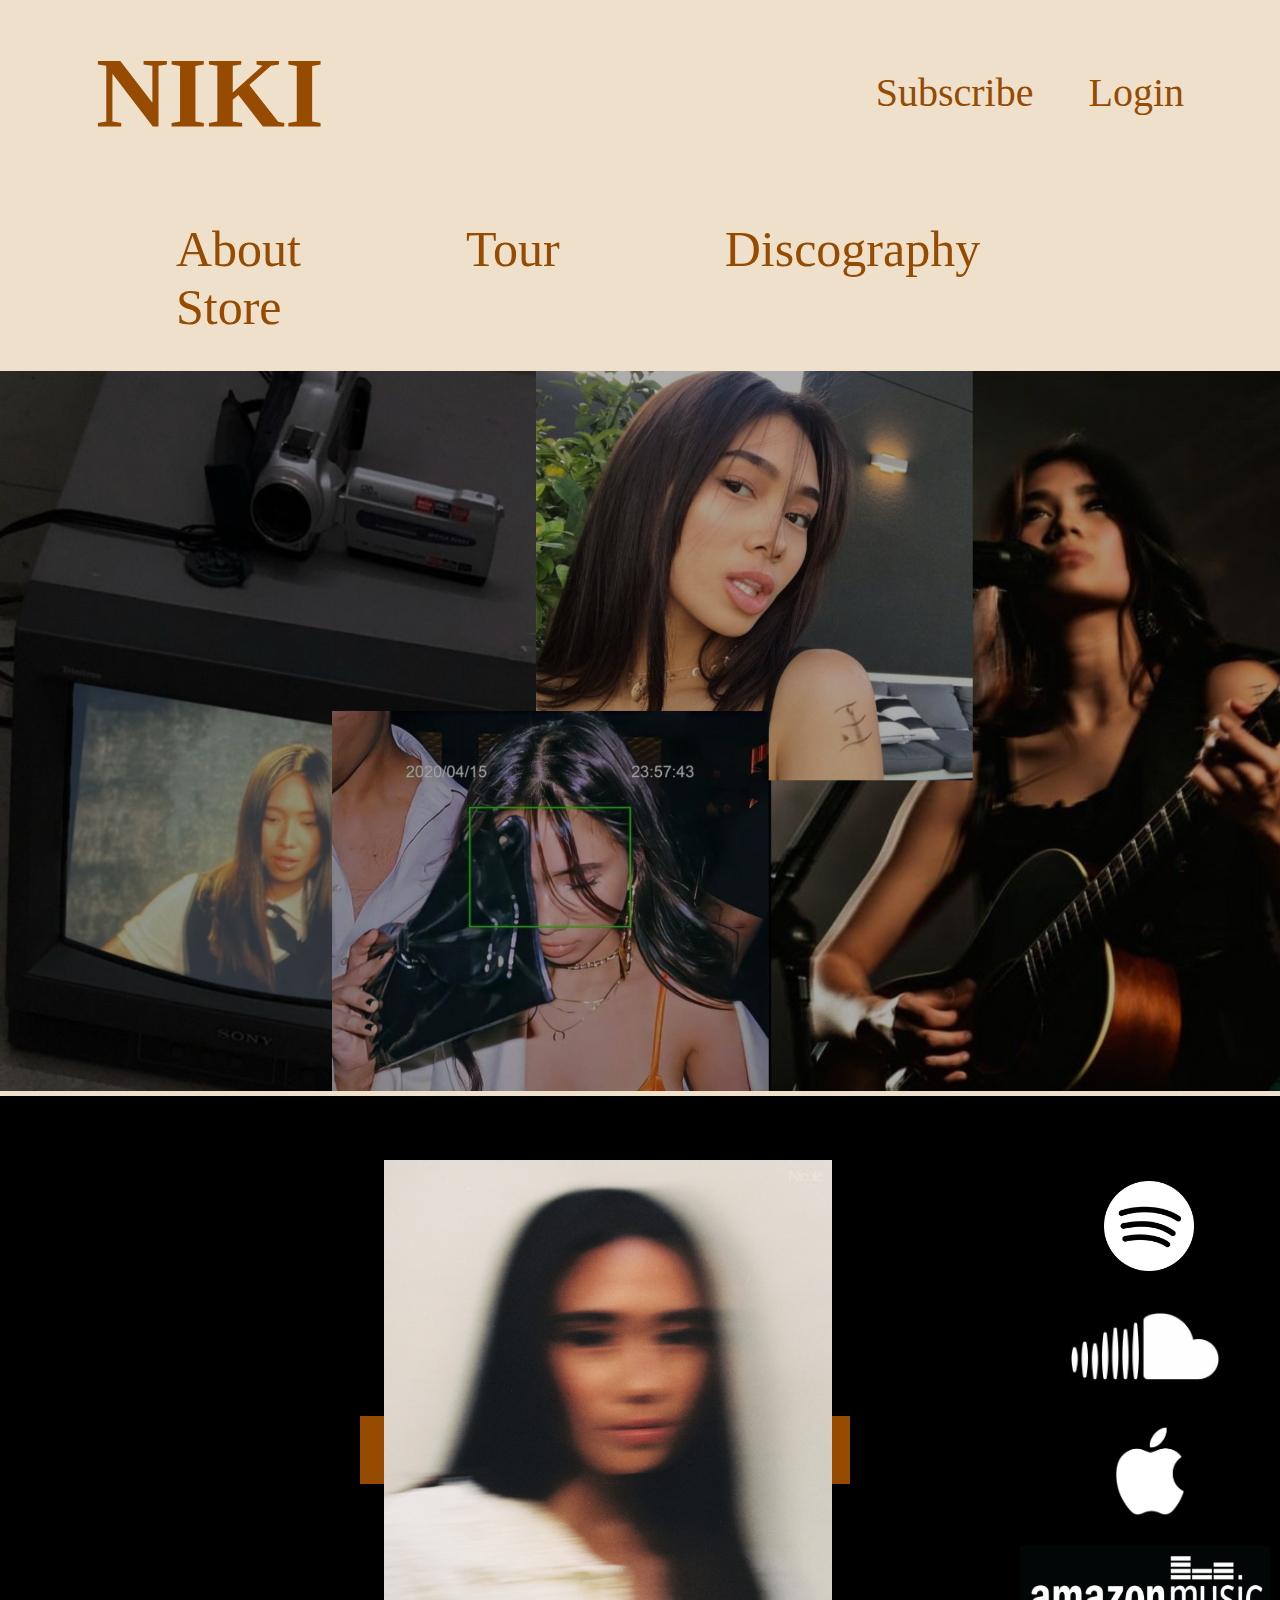
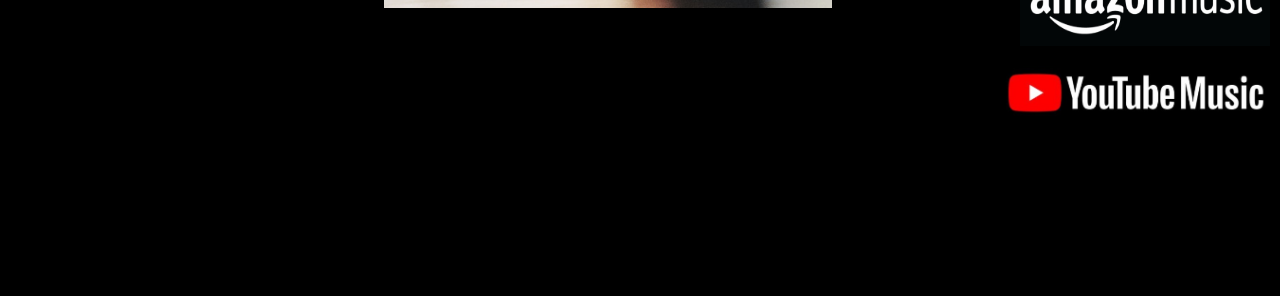
<file: index.html>
<!DOCTYPE html>
<html lang="en">
<head>
  <meta charset="UTF-8">
  <meta name="viewport" content="width=device-width, initial-scale=1.0">
  <link rel="stylesheet" href="style.css">
  <link rel="stylesheet" href= "https://fonts.adobe.com/fonts/edita">
  <title> NIKI </title>
</head>

<body>
  <div class="navtop">
    <div class="logo"><a href="index.html">NIKI</a></div>
    <ul>
      <li><a href="Subscribe.html">Subscribe</a></li>
      <li><a href="Login.html">Login</a></li>
    </ul>
  </div>
  
  <div class="navbar">
  <ul>
    <li><a href="About.html">About</a></li>
    <li><a href="Tour.html">Tour</a></li>
    <li><a href="Discography.html">Discography</a></li>
    <li><a href="Store.html">Store</a></li>
  </ul>
 </div>
 
 <img class="background-index" src ="wireframe imgs/niki desktop.png" alt="Niki wallpaper"></img>
 <div class="box">
  <div class="carousel">
    <button class="carousel-button prev" onclick="plusDivs(-1)">&#8656;</button>
    <button class="carousel-button next" onclick="plusDivs(+1)">&#8658;</button>
    <img class="slideshow" src="wireframe imgs/nicole album cover.jpg" alt="Nicole album">
    <img class="slideshow" src="wireframe imgs/Oceans&Engines __ @jjessieejay.jpg" alt="Oceans n engines">
    <img class="slideshow" src="wireframe imgs/High School in Jakarta.jpg" alt="high school in jakarta">
  </div>

  <script src="slideshow.js"></script>

  <a href="https://open.spotify.com/album/5WR7ksPLp3kqFbDLTYpGfx" target="_blank" rel="noopener">
    <img class="spotify" align="right" src="wireframe imgs/Spotify-icon.png" alt="spotify icon">
  </a>

  <a href="https://soundcloud.com/nikizefanya/sets/nicole-355481835" target="_blank" rel="noopener">
    <img class="soundcloud" align="right" src="wireframe imgs/soundcloud icon.jpg" alt="soundcloud icon"></img>
  </a>

  <a href="https://music.apple.com/us/album/nicole/1631154684" target="_blank" rel="noopener">
    <img class="apple" align="right" src="wireframe imgs/apple white.jpg" alt="apple icon"></img>
  </a>

  <a href="https://www.amazon.com/dp/B0B4GR579N?tag=linkfiregen&ie=UTF8&linkCode=as2&ascsubtag=2ed052327a3a0605bf6ff0aee1f22378&ref=dmm_acq_soc_sg_u_lfire_lp_x_2ed052327a3a0605bf6ff0aee1f22378" target="_blank" rel="noopener">
    <img class="amazon" align="right" src="wireframe imgs/amazon music.jpg" alt="amazon icon"></img>
  </a>

  <a href="https://music.youtube.com/playlist?list=OLAK5uy_lyoHW9sRnzBr42G0eR4PruKyt0ux9fks4" target="_blank" rel="noopener">
    <img class="youtube" align="right" src="wireframe imgs/youtube music logo.jpg" alt="spotify icon"></img>
  </a>
</div>
</body>
</file>
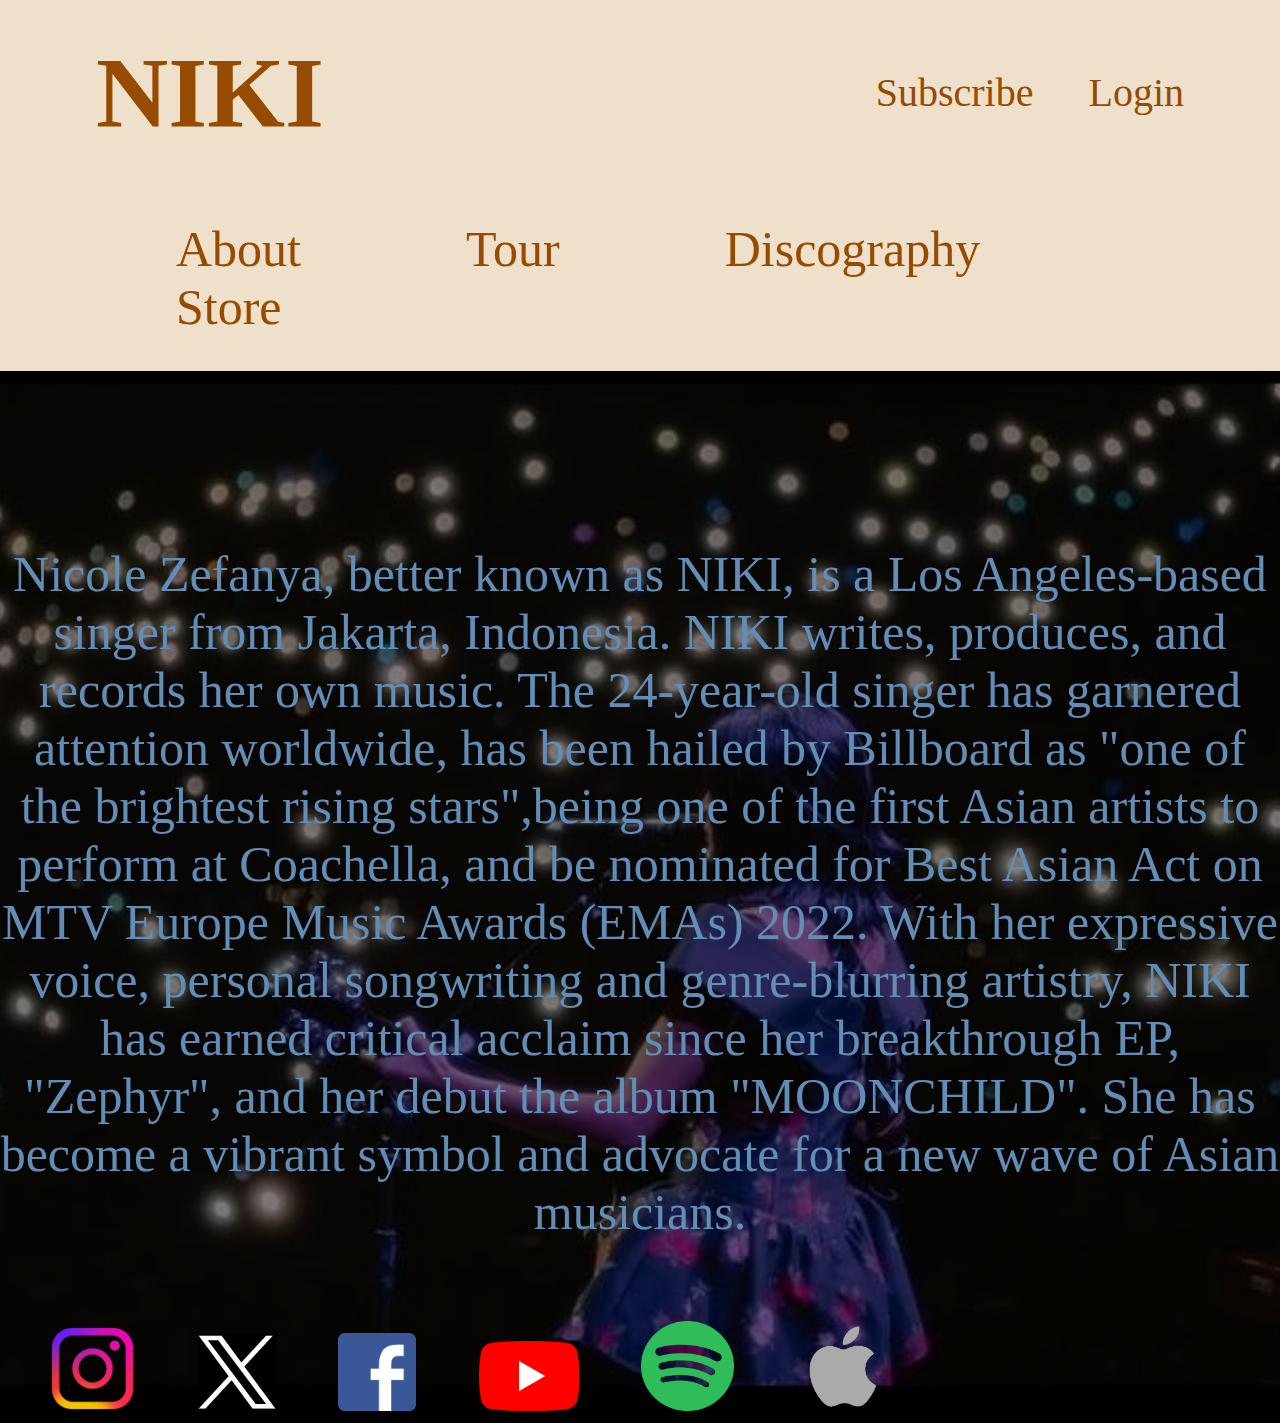
<file: About.html>
<!DOCTYPE html>
<html lang="en">
<head>
  <meta charset="UTF-8">
  <meta name="viewport" content="width=device-width, initial-scale=1.0">
  <link rel="stylesheet" href="style.css">
  <link rel="stylesheet" href= "https://fonts.adobe.com/fonts/edita">
  <title> NIKI </title>
</head>

<body>
  <div class="navtop">
    <div class="logo"><a href="index.html">NIKI</a></div>
    <ul>
      <li><a href="Subscribe.html">Subscribe</a></li>
      <li><a href="Login.html">Login</a></li>
    </ul>
  </div>
  
  <div class="navbar">
  <ul>
    <li><a href="About.html">About</a></li>
    <li><a href="Tour.html">Tour</a></li>
    <li><a href="Discography.html">Discography</a></li>
    <li><a href="Store.html">Store</a></li>
  </ul>
 </div>
 
 <div class="container-about">
    <div class="centertext"><br><br><br>
        Nicole Zefanya, better known as NIKI, is a Los Angeles-based singer from Jakarta, Indonesia.
        NIKI writes, produces, and records her own music. The 24-year-old singer has garnered attention worldwide, 
        has been hailed by Billboard as "one of the brightest rising stars",being one of the first Asian artists to perform at Coachella,
        and be nominated for Best Asian Act on MTV Europe Music Awards (EMAs) 2022. With her expressive voice, 
        personal songwriting and genre-blurring artistry, NIKI has earned critical acclaim since her breakthrough EP, "Zephyr", and her debut
        the album "MOONCHILD". She has become a vibrant symbol and advocate for a new wave of Asian musicians. </br>

      <div class="about-icons" align="left"> 
        <ul>
          <li><a href="https://www.instagram.com/nikizefanya/" target="_blank" rel="noopener"><img class="instagram-about" align="bottom" src="wireframe imgs/instagram logo.png" alt="instagram icon"></a></li>
          <li><a href="https://twitter.com/nikizefanya" target="_blank" rel="noopener"><img class="x-about" align="bottom" src="wireframe imgs/x twitter logo.png" alt="x logo"></a></li>
          <li><a href="https://www.facebook.com/NIKIZefanya" target="_blank" rel="noopener"><img class="facebook-about" align="bottom" src="wireframe imgs/facebook logo.png" alt="facebook logo"></a></li>
          <li><a href="https://www.youtube.com/channel/UCaAWRu53UW815hGTmxvHFbA" target="_blank" rel="noopener"><img class="youtube-about" align="bottom" src="wireframe imgs/youtube logo(jpg).jpg" alt="youtube logo"></a></li>
          <li><a href="https://open.spotify.com/artist/2kxP07DLgs4xlWz8YHlvfh?si=UWwDDMHFRHWniu30VzxSSw&nd=1&dlsi=2adab5547ed4444e" target="_blank" rel="noopener"><img class="spotify-about" align="bottom" src="wireframe imgs/spotify logo.png" alt="spotify logo"></a></li>
          <li><a href="https://music.apple.com/us/artist/niki/1324809450" target="_blank" rel="noopener"><img class="apple-about" src="wireframe imgs/apple logo.png" alt="apple logo"></a></li>
        </ul>
      </div>

    </div>
 </div>
</file>
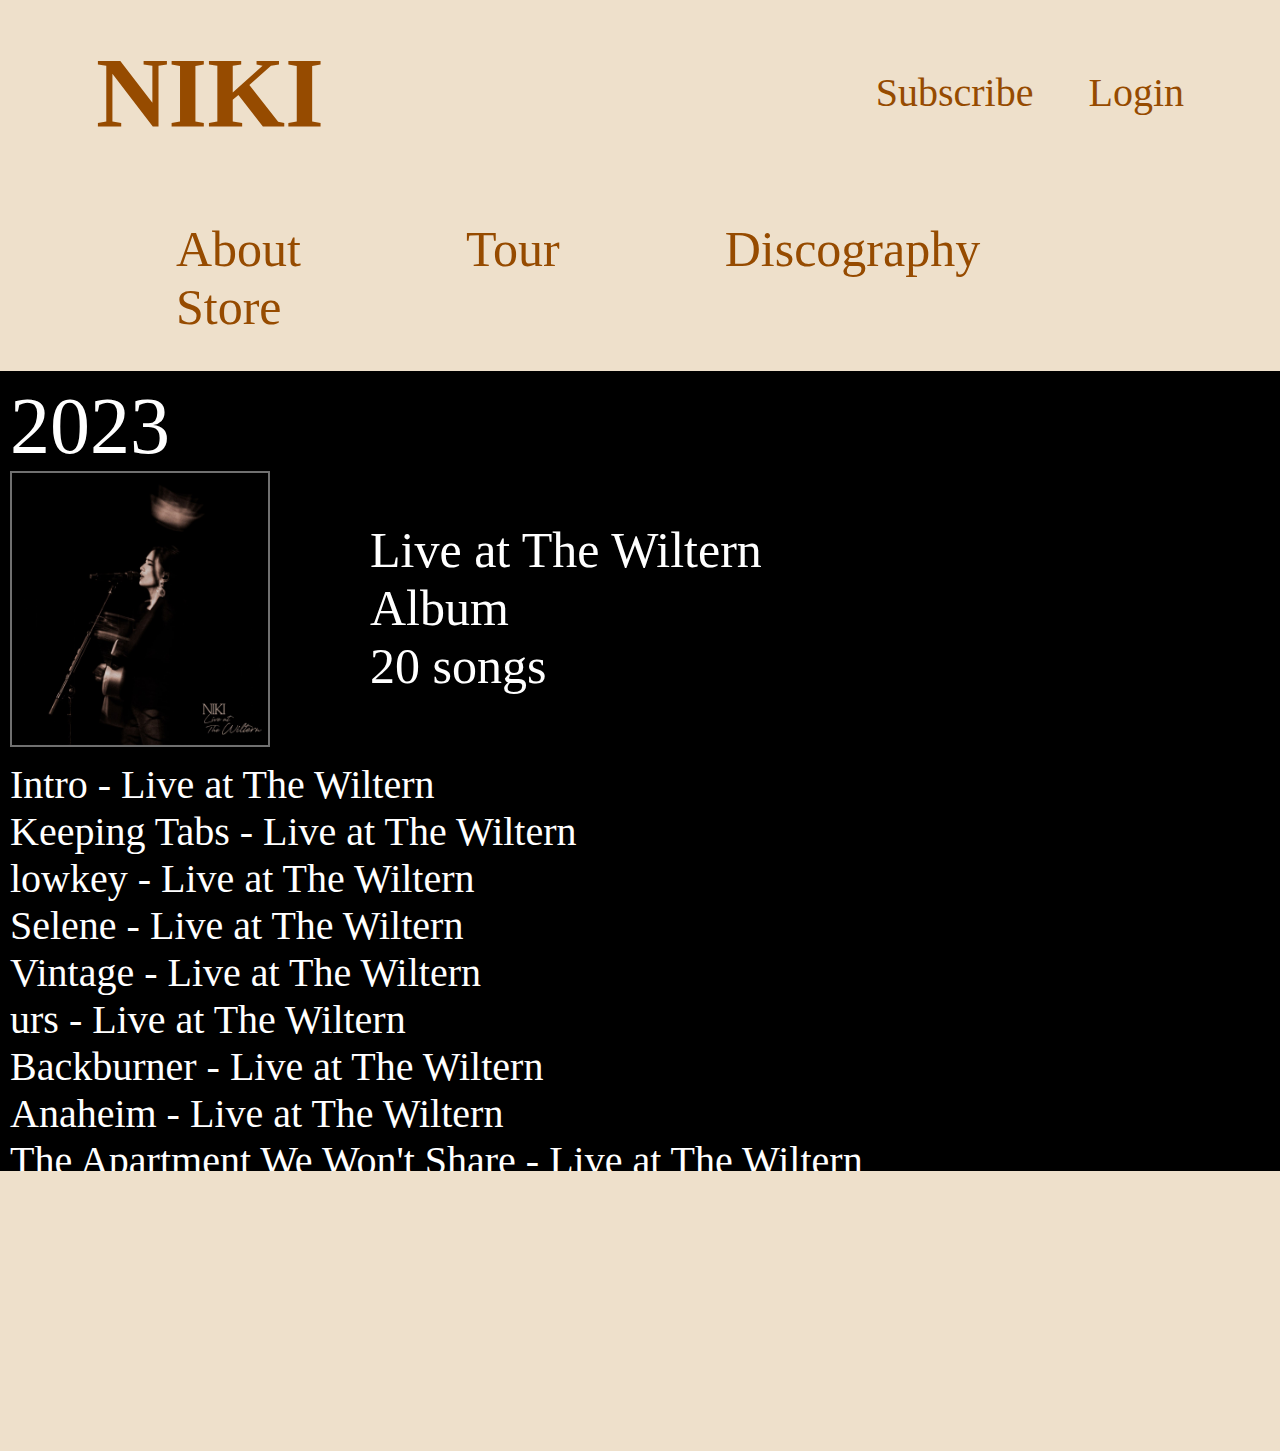
<file: Discography.html>
<!DOCTYPE html>
<html lang="en">
<head>
  <meta charset="UTF-8">
  <meta name="viewport" content="width=device-width, initial-scale=1.0">
  <link rel="stylesheet" href="style.css">
  <link rel="stylesheet" href= "https://fonts.adobe.com/fonts/edita">
  <title> NIKI </title>
</head>

<body>
  <div class="navtop">
    <div class="logo"><a href="index.html">NIKI</a></div>
    <ul>
      <li><a href="Subscribe.html">Subscribe</a></li>
      <li><a href="Login.html">Login</a></li>
    </ul>
  </div>
  
  <div class="navbar">
  <ul>
    <li><a href="About.html">About</a></li>
    <li><a href="Tour.html">Tour</a></li>
    <li><a href="Discography.html">Discography</a></li>
    <li><a href="Store.html">Store</a></li>
  </ul>
 </div>

 <div class="container-d">
  <div class="d-box">
    <div class="d-2023">2023</div>
    <img class="wiltern-bg" src="wireframe imgs/live at wiltern.jpg" alt="Live at Wiltern album">
    <ul>
      <div class="wiltern-text">
        <li>Intro - Live at The Wiltern</li>
        <li>Keeping Tabs - Live at The Wiltern</li>
        <li>lowkey - Live at The Wiltern</li>
        <li>Selene - Live at The Wiltern</li>
        <li>Vintage - Live at The Wiltern</li>
        <li>urs - Live at The Wiltern</li>
        <li>Backburner - Live at The Wiltern</li>
        <li>Anaheim - Live at The Wiltern</li>
        <li>The Apartment We Won't Share - Live at The Wiltern</li>
        <li>Around - Live at The Wiltern</li>
        <li>Lose - Live at The Wiltern</li>
        <li>Split - Live at The Wiltern</li>
        <li>I Like U - Live at The Wiltern</li>
        <li>La La Lost You - Live at The Wiltern</li>
        <li>Facebook Friends - Live at The Wiltern</li>
        <li>Before - Live at The Wiltern</li>
        <li>Oceans & Engines - Live at The Wiltern </li>
        <li>High School in Jakarta - Live at The Wiltern</li>
        <li>Indigo - Live at The Wiltern</li>
        <li>Every Summertime - Live at The Wiltern</li>  
    </ul>
    <ul>
      <div class="wiltern-sidetext">
        <li>Live at The Wiltern</li>
        <li>Album</li>
        <li>20 songs</li>
      </div>
    </ul>
    
    <div class="d-2022">2022</div>

    <img class="spotifysingle-bg" src="wireframe imgs/spotify singles.jpg" alt="spotify single album"></img>
    <ul>
      <div class="spotifysingle-text">
        <li>Before - Spotify Singles</li>
        <li>You'll Be In My Heart - Spotify Singles</li>
      </div>
    </ul>
    <ul>
      <div class="spotifysingle-sidetext">
        <li>Spotify Singles</li>
        <li>Singles</li>
        <li>2 songs</li>
    </ul>
    
    <img class="nicole-bg" src="wireframe imgs/nicole album cover.jpg" alt="nicole album"></img>
    <ul>
      <div class="nicole-text">
        <li>Before</li>
        <li>High School in Jakarta</li>
        <li>Backburner</li>
        <li>Keeping Tabs</li>
        <li>The Apartment We Won't Share</li>
        <li>Facebook Friends</li>
        <li>Anaheim</li>
        <li>Milk Teeth</li>
        <li>Autumn</li>
        <li>Oceans & Engines</li>
        <li>On The Drive Home</li>
        <li>Take A Chance With Me</li>
      </div>
    </ul>
    <ul>
      <div class="nicole-sidetext">
        <li>Nicole</li>
        <li>Album</li>
        <li>12 songs</li>
      </div>
    </ul>

    <img class="hsij-bg" src="wireframe imgs/High School in Jakarta.jpg" alt="hsij single"></img>
    <ul>
      <div class="hsij-text">
        <li>High School in Jakarta</li>
      </div>
    </ul>
    <ul>
      <div class="hsij-sidetext">
        <li>High School in Jakarta</li>
        <li>Single</li>
        <li>1 song</li>
      </div>
    </ul>

    <img class="one-bg" src="wireframe imgs/Oceans&Engines __ @jjessieejay.jpg" alt="one single"></img>
    <ul>
      <div class="one-text">
        <li>Oceans & Engines</li>
      </div>
    </ul>
    <ul>
      <div class="one-sidetext">
        <li>Oceans & Engines</li>
        <li>Single</li>
        <li>1 song</li>
      </div>
    </ul>

    <img class="before-bg" src="wireframe imgs/before album cover.jpg" alt="before single"></img>
    <ul>
      <div class="before-text">
        <li>Before</li>
      </div>
    </ul>
    <ul>
      <div class="before-sidetext">
        <li>Before</li>
        <li>Single</li>
        <li>1 song</li>
      </div>
    </ul>

    <div class="d-2021">2021</div>

    <img class="split-bg" src="wireframe imgs/split album cover.jpg" alt="split single"></img>
    <ul>
      <div class="split-text">
        <li>Split</li>
      </div>
    </ul>
    <ul>
      <div class="split-sidetext">
        <li>Split</li>
        <li>Single</li>
        <li>1 song</li>
      </div>
    </ul>
    
    <img class="cmghomeLDR-bg" src="wireframe imgs/coming home feat niki acoustic version album cover.jpg" alt="cmghomeLDR single"></img>
    <ul>
      <div class="cmghomeLDR-text">
        <li>COMING HOME(feat. NIKI) 
          [Long Distance Recording]</li>
        <li>COMING HOME(feat. NIKI)</li>
      </div>
    </ul>
    <ul>
      <div class="cmghomeLDR-sidetext">
        <li>COMING HOME(feat. NIKI) 
          [Long Distance Recording]</li>
        <li>Single</li>
        <li>2 songs</li>
      </div>
    </ul>

    <img class="cmghome-bg" src="wireframe imgs/coming home niki.jpg" alt="cmghome single"></img>
    <ul>
      <div class="cmghome-text">
        <li>COMING HOME(feat. NIKI)</li>
      </div>
    </ul>
    <ul>
      <div class="cmghome-sidetext">
        <li>COMING HOME(feat. NIKI)</li>
        <li>Single</li>
        <li>1 song</li>
      </div>
    </ul>

    <img class="es-bg" src="wireframe imgs/every summertime.jpg" alt="es single"></img>
    <ul>
      <div class="es-text">
        <li>Every Summertime</li>
      </div>
    </ul>
    <ul>
      <div class="es-sidetext">
        <li>Every Summertime</li>
        <li>Single</li>
        <li>1 song</li>
      </div>
    </ul>

    <img class="caliremix-bg" src="wireframe imgs/california remix.jpg" alt="cali remix single"></img>
    <ul>
      <div class="caliremix-text">
        <li>California
          (feat. Jackson Wang & Warren Hue) [Remix]</li>
        <li>California(feat. Warren Hue) </li>
      </div>
    </ul>
    <ul>
      <div class="caliremix-sidetext">
        <li>California
          (feat. Jackson Wang & Warren Hue) [Remix]</li>
        <li>Single</li>
        <li>2 songs</li>
      </div>
    </ul>

    <img class="caliaccous-bg" src="wireframe imgs/california acoustic.jpg" alt="cali acoustic single"></img>
    <ul>
      <div class="caliaccous-text">
        <li>California(feat. Warren Hue) - Acoustic Live Version</li>
        <li>California(feat. Warren Hue) </li>
      </div>
    </ul>
    <ul>
      <div class="caliaccous-sidetext">
        <li>California
          (feat. Warren Hue) [Acoustic Live Version]</li>
        <li>Single</li>
        <li>2 songs</li>
      </div>
    </ul>

    <img class="cali-bg" src="wireframe imgs/california album.jpg" alt="cali single"></img>
    <ul>
      <div class="cali-text">
        <li>California(feat. Warren Hue) </li>
      </div>
    </ul>
    <ul>
      <div class="cali-sidetext">
        <li>California(feat. Warren Hue) </li>
        <li>Single</li>
        <li>1 song</li>
      </div>
    </ul>

    <div class="d-2020">2020</div>

    <img class="hallwayweather-bg" src="wireframe imgs/hallway weather album cover.jpg" alt="hallway weather single"></img>
    <ul>
      <div class="hallwayweather-text">
        <li>Hallway Weather</li>
      </div>
    </ul>
    <ul>
      <div class="hallwayweather-sidetext">
        <li>Hallway Weather</li>
        <li>Single</li>
        <li>1 song</li>
      </div>
    </ul>

    <img class="moonchild-bg" src="wireframe imgs/moonchild album cover.jpg" alt="moonchild album"></img>
    <ul>
      <div class="moonchild-text">
        <li>Wide Open (Foreword)</li>
        <li>Switchblade</li>
        <li>Nightcrawlers</li>
        <li>Selene</li>
        <li>Tide</li>
        <li>Pandemonium</li>
        <li>Lose</li>
        <li>Plot Twist</li>
        <li>If There's Nothing Left...</li>
        <li>Drive On</li>
      </div>
    </ul>
    <ul>
      <div class="moonchild-sidetext">
        <li>MOONCHILD</li>
        <li>Album</li>
        <li>10 songs</li>
      </div>
    </ul>

    <img class="lose-bg" src="wireframe imgs/lose album cover.jpg" alt="lose single"></img>
    <ul>
      <div class="lose-text">
        <li>Lose</li>
        <li>Selene</li>
        <li>Switchblade</li>
      </div>
    </ul>
    <ul>
      <div class="lose-sidetext">
        <li>Lose</li>
        <li>Single</li>
        <li>3 songs</li>
      </div>
    </ul>

    <img class="selene-bg" src="wireframe imgs/selene album cover.jpg" alt="selene single"></img>
    <ul>
      <div class="selene-text">
        <li>Selene</li>
        <li>Switchblade</li>
      </div>
    </ul>
    <ul>
      <div class="selene-sidetext">
        <li>Selene</li>
        <li>Single</li>
        <li>2 songs</li>
      </div>
    </ul>

    <img class="switchblade-bg" src="wireframe imgs/switchblade album cover.jpg" alt="switchblade single"></img>
    <ul>
      <div class="switchblade-text">
        <li>Switchblade</li>
      </div>
    </ul>
    <ul>
      <div class="switchblade-sidetext">
        <li>Switchblade</li>
        <li>Single</li>
        <li>1 song</li>
      </div>
    </ul>

    <div class="d-2019">2019</div>

    <img class="sugarplumelegy-bg" src="wireframe imgs/sugarplum elegy album cover.jpg" alt="sugarplum elegy single"></img>
    <ul>
      <div class="sugarplumelegy-text">
        <li>Sugarplum Elegy</li>
      </div>
    </ul>
    <ul>
      <div class="sugarplumelegy-sidetext">
        <li>Sugarplum Elegy</li>
        <li>Single</li>
        <li>1 song</li>
      </div>
    </ul>

    <img class="indigo-bg" src="wireframe imgs/indigo album cover.jpg" alt="indigo single"></img>
    <ul>
      <div class="indigo-text">
        <li>Indigo</li>
      </div>
    </ul>
    <ul>
      <div class="indigo-sidetext">
        <li>Indigo</li>
        <li>Single</li>
        <li>1 song</li>
      </div>
    </ul>

    <img class="hitc-bg" src="wireframe imgs/niki accoustic sessions album cover.jpg" alt="head in the cloud single"></img>
    <ul>
      <div class="hitc-text">
        <li>La La Lost You - Acoustic Version</li>
        <li>Shouldn't Couldn't Wouldn't - Acoustic Version</li>
        <li>Strange Land - Acoustic Version</li>
      </div>
    </ul>
    <ul>
      <div class="hitc-sidetext">
        <li>NIKI Acoustic Sessions: 
          Head In The Clouds II</li>
        <li>Single</li>
        <li>3 songs</li>
      </div>
    </ul>

    <img class="wttd-bg" src="wireframe imgs/wanna take this downtown album cover.png" alt="wanna take this downtown single"></img>
    <ul>
      <div class="wttd-text">
        <li>lowkey</li>
        <li>urs</li>
        <li>move!</li>
        <li>odds</li>
      </div>
    </ul>
    <ul>
      <div class="wttd-sidetext">
        <li>wanna take this downtown?</li>
        <li>EP</li>
        <li>4 songs</li>
      </div>
    </ul>

    <img class="lowkey-bg" src="wireframe imgs/lowkey.jpg" alt="lowkey single"></img>
    <ul>
      <div class="lowkey-text">
        <li>lowkey</li>
      </div>
    </ul>
    <ul>
      <div class="lowkey-sidetext">
        <li>lowkey</li>
        <li>Single</li>
        <li>1 song</li>
      </div>
    </ul>

    <div class="d-2018">2018</div>

    <img class="zephyr-bg" src="wireframe imgs/zephyr album cover.jpg" alt="zephyr album"></img>
    <ul>
      <div class="zephyr-text">
        <li>Newsflash!</li>
        <li>Say My Name</li>
        <li>Friends</li>
        <li>Spell</li>
        <li>Vintage</li>
        <li>Dancing With The Devil</li>
        <li>Pools</li>
        <li>Around</li>
      </div>
    </ul>
    <ul>
      <div class="zephyr-sidetext">
        <li>Zephyr</li>
        <li>Album</li>
        <li>8 songs</li>
      </div>
    </ul>

    <img class="vintage-bg" src="wireframe imgs/vintage album cover.jpg" alt="vintage single"></img>
    <ul>
      <div class="vintage-text">
        <li>Vintage</li>
      </div>
    </ul>
    <ul>
      <div class="vintage-sidetext">
        <li>Vintage</li>
        <li>Single</li>
        <li>1 song</li>
      </div>
    </ul>

    <div class="d-2017">2017</div>

    <img class="chilly-bg" src="wireframe imgs/chilly album cover.jpg" alt="chilly single"></img>
    <ul>
      <div class="chilly-text">
        <li>Chilly</li>
      </div>
    </ul>
    <ul>
      <div class="chilly-sidetext">
        <li>Chilly</li>
        <li>Single</li>
        <li>1 song</li>
      </div>
    </ul>

    <img class="ilikeu-bg" src="wireframe imgs/i like u album.jpg" alt="i like u single"></img>
    <ul>
      <div class="ilikeu-text">
        <li>I Like U</li>
      </div>
    </ul>
    <ul>
      <div class="ilikeu-sidetext">
        <li>I Like U</li>
        <li>Single</li>
        <li>1 song</li>
      </div>
    </ul>

    <img class="seeunever-bg" src="wireframe imgs/see u never album.jpg" alt="see u never single"></img>
    <ul>
      <div class="seeunever-text">
        <li>See U Never</li>
      </div>
    </ul>
    <ul>
      <div class="seeunever-sidetext">
        <li>See U Never</li>
        <li>Single</li>
        <li>1 song</li>
      </div>
    </ul>
  </div>
</body>
</file>
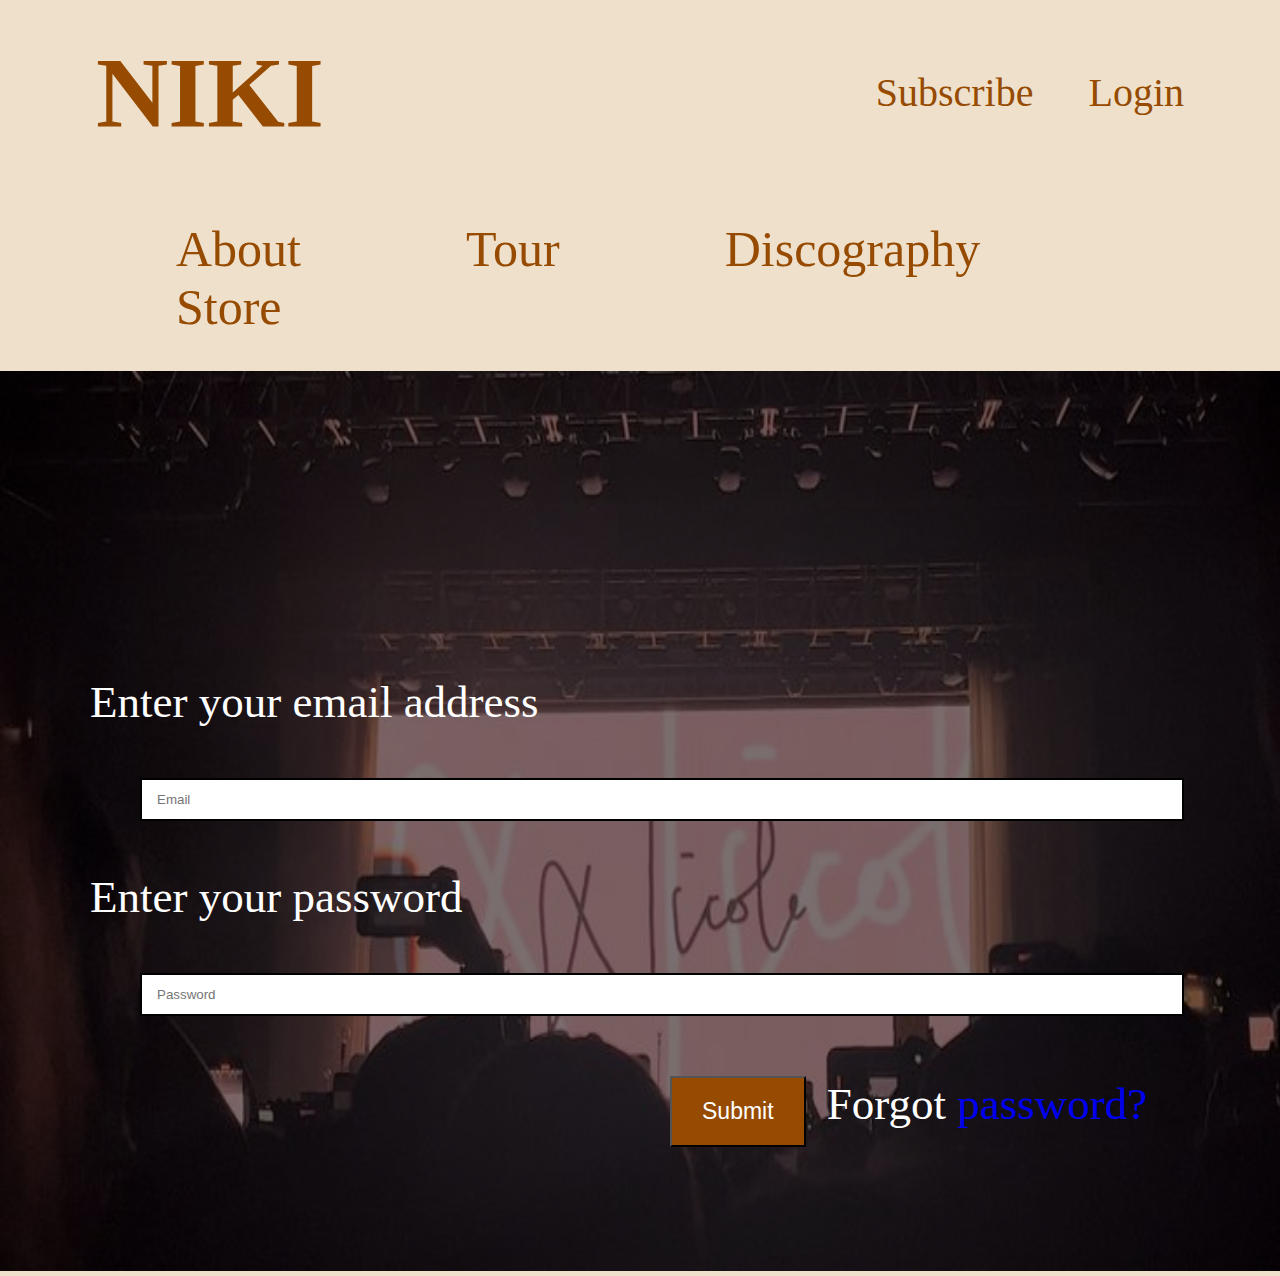
<file: Login.html>
<!DOCTYPE html>
<html lang="en">
<head>
  <meta charset="UTF-8">
  <meta name="viewport" content="width=device-width, initial-scale=1.0">
  <link rel="stylesheet" href="style.css">
  <link rel="stylesheet" href= "https://fonts.adobe.com/fonts/edita">
  <title> NIKI </title>
</head>

<body>
  <div class="navtop">
    <div class="logo"><a href="index.html">NIKI</a></div>
    <ul>
      <li><a href="Subscribe.html">Subscribe</a></li>
      <li><a href="Login.html">Login</a></li>
    </ul>
  </div>
  
  <div class="navbar">
  <ul>
    <li><a href="About.html">About</a></li>
    <li><a href="Tour.html">Tour</a></li>
    <li><a href="Discography.html">Discography</a></li>
    <li><a href="Store.html">Store</a></li>
  </ul>
 </div>

 <div class="Login-container">
  <img class="Login-bg" src="wireframe imgs/niki concert.jpg">
  <form class="loginform">
    <label for="lemail">Enter your email address</label>
    <input type="text" placeholder="Email" name="semail" required>
    <label for="lpw">Enter your password</label>
    <input type="text" placeholder="Password" name="pw" required>
    <button type="submit">Submit</button>
    <span class="lfpw"> Forgot <a href="#">password? </a></span>
  </form>
















</body>
</file>
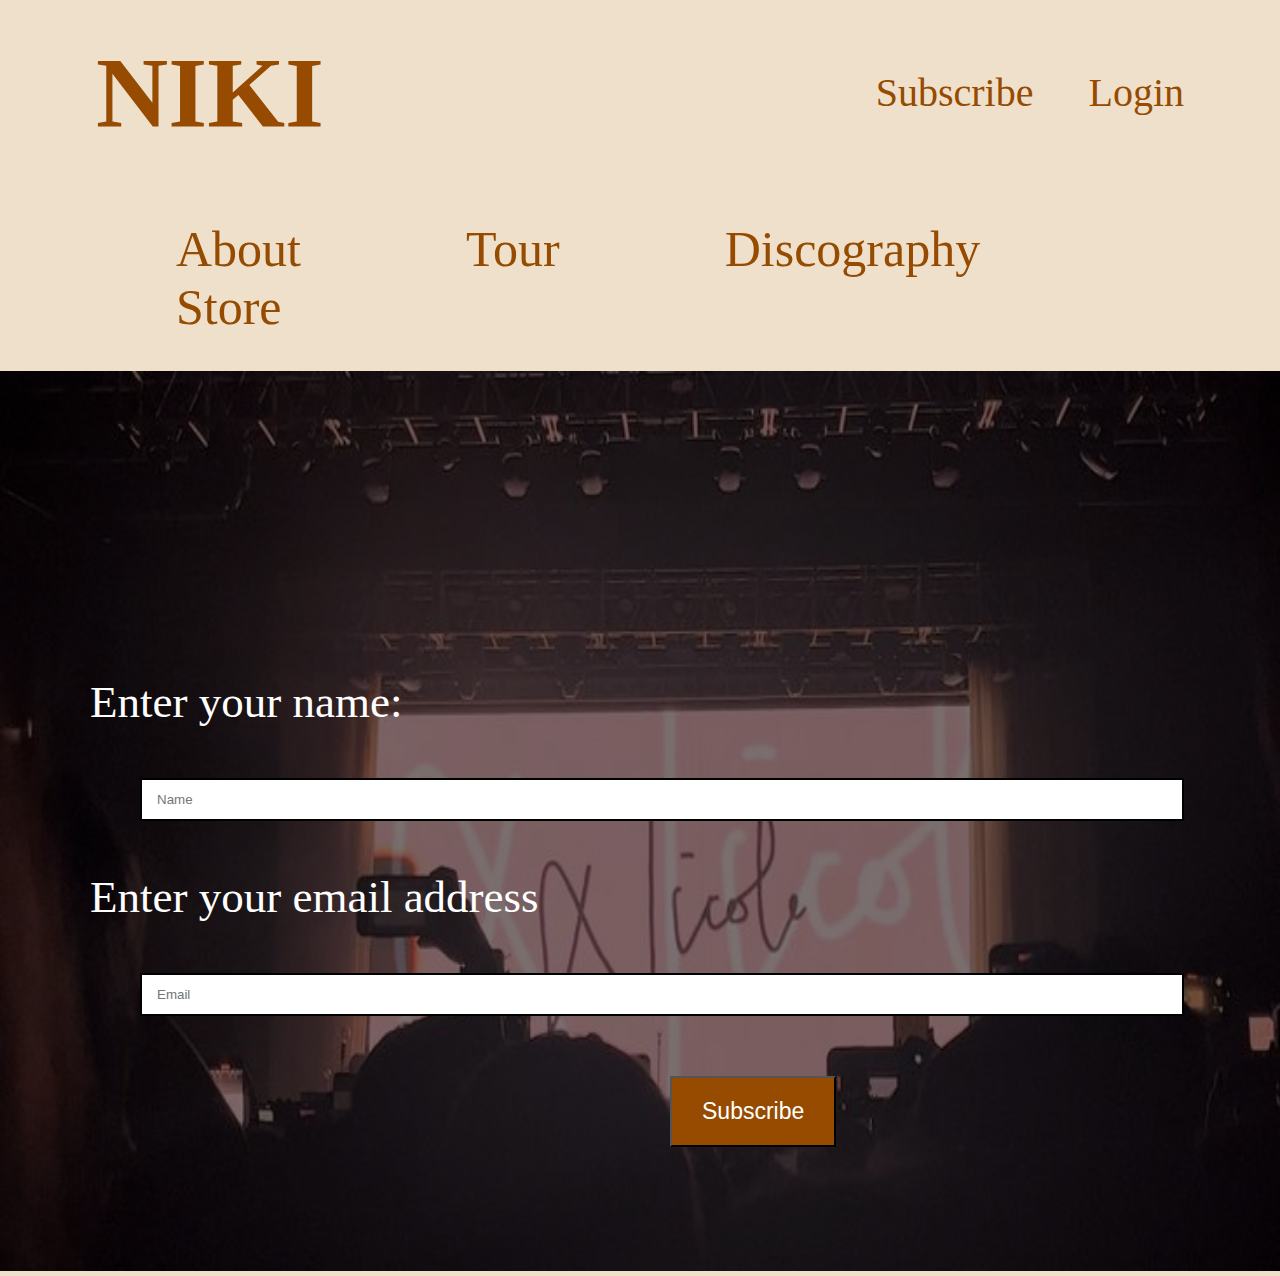
<file: Subscribe.html>
<!DOCTYPE html>
<html lang="en">
<head>
  <meta charset="UTF-8">
  <meta name="viewport" content="width=device-width, initial-scale=1.0">
  <link rel="stylesheet" href="style.css">
  <link rel="stylesheet" href= "https://fonts.adobe.com/fonts/edita">
  <title> NIKI </title>
</head>

<body>
  <div class="navtop">
    <div class="logo"><a href="index.html">NIKI</a></div>
    <ul>
      <li><a href="Subscribe.html" >Subscribe</a></li>
      <li><a href="Login.html">Login</a></li>
    </ul>
  </div>
  
  <div class="navbar">
  <ul>
    <li><a href="About.html">About</a></li>
    <li><a href="Tour.html">Tour</a></li>
    <li><a href="Discography.html">Discography</a></li>
    <li><a href="Store.html">Store</a></li>
  </ul>
 </div>

 <div class="Subscribe-container">
  <img class="Subscribe-bg" src="wireframe imgs/niki concert.jpg">
  <form class="subscribeform">
    <label for="sname">Enter your name:</label>
    <input type="text" placeholder="Name" name="sname" required>
    <label for="semail">Enter your email address</label>
    <input type="text" placeholder="Email" name="semail" required>
    <button type="submit">Subscribe</button>
  </form>
 </div>
</file>
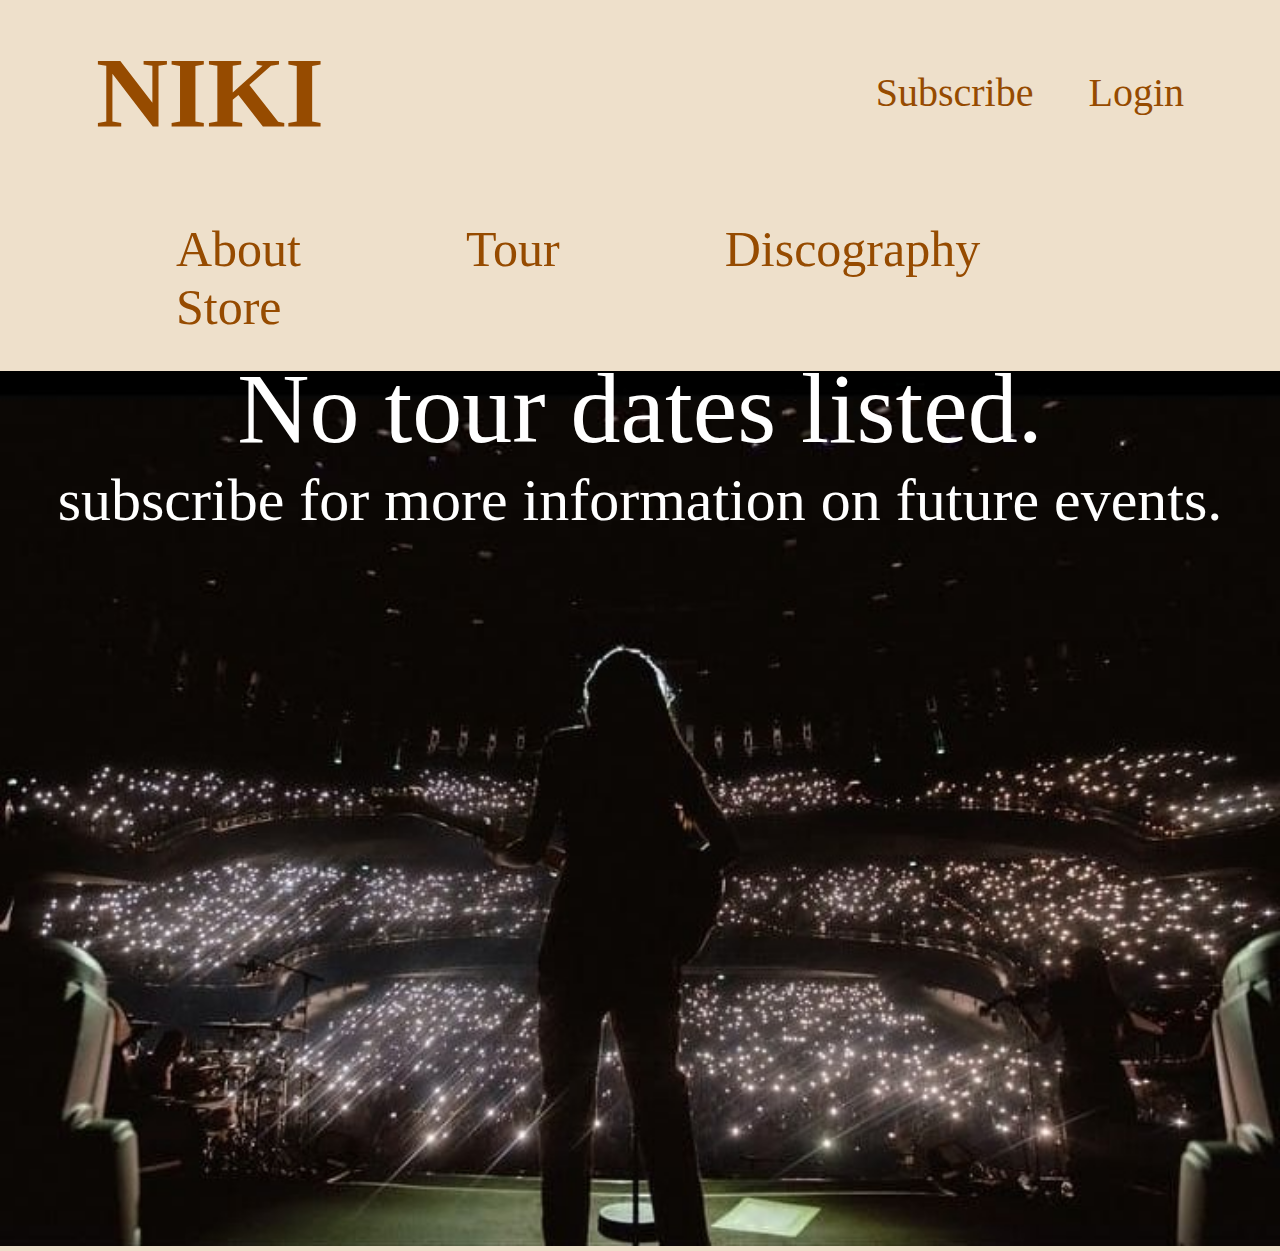
<file: Tour.html>
<!DOCTYPE html>
<html lang="en">
<head>
  <meta charset="UTF-8">
  <meta name="viewport" content="width=device-width, initial-scale=1.0">
  <link rel="stylesheet" href="style.css">
  <link rel="stylesheet" href= "https://fonts.adobe.com/fonts/edita">
  <title> NIKI </title>
</head>

<body>
  <div class="navtop">
    <div class="logo"><a href="index.html">NIKI</a></div>
    <ul>
      <li><a href="Subscribe.html">Subscribe</a></li>
      <li><a href="Login.html">Login</a></li>
    </ul>
  </div>
  
  <div class="navbar">
  <ul>
    <li><a href="About.html">About</a></li>
    <li><a href="Tour.html">Tour</a></li>
    <li><a href="Discography.html">Discography</a></li>
    <li><a href="Store.html">Store</a></li>
  </ul>
 </div>

 <div class="Tour-container">
  <img class="Tour-bg" src="wireframe imgs/niki concert 3.jpeg">
  <div class="Tour-toptext">
    No tour dates listed.
  <div class="Tour-middletext">
    subscribe for more information on future events.
  </div>
  </div> 
 </div>
</file>
<file: style.css>
/* index.html */
body {
    background-color: #EEE0CB;
    margin: 0;
    padding: 0;
}

.navtop {
    width: 85%;
    margin: auto;
    padding: 35px 0;
    display: flex;
    align-items: center;
    justify-content: space-between;
}

.logo {
    width: 120px;
    cursor: pointer;
    font-size: 100px;
    font-weight: bold;
}

.logo a {
    text-decoration: none;
    font-family: 'Edita bold';
    color: #964B00;
}

.navtop ul li {
    list-style: none;
    display: inline-block;
    margin: 0 0 0 50px;
}

.navtop ul li a {
    text-decoration: none;
    font-size: 40px;
    font-family: 'Edita';
    color: #964B00;
}

.navbar {
    width: 85%;
    margin: auto;
    padding: 35px 0;
    display: flex;
    align-items: center;
    justify-content: space-between;
}

.navbar ul li {
    list-style: none;
    display: inline-block;
    margin: 0 80px;
}

.navbar ul li a {
    text-decoration: none;
    font-size: 50px;
    font-family: 'Edita';
    color: #964B00;
}

.box {
    background-color: black;
    width: 100%;
    height: 800px;
}

.background-index {
    position: relative;
    width: 100%;
    height: 100%;
    background-size: cover;
    background-position: center;
}

.carousel {
    position: relative;
}

.slideshow {
    position: absolute;
    display: flex;
    justify-content: center;
    width: 35%;
    height: auto;
    display: none;
    margin-top: 5%;
    margin-left: 30%;

}

.carousel-button {
    position: absolute;
    top: 50%;
    transform: translateY(-100%);
    transform: translateX(-300%);
    border: none;
    font-size: 24px;
    cursor: pointer;
    margin-top: 320px;
}

.prev {
    left: 20px;
}
.next {
    right: 180px;
}

.spotify {
    position: relative;
    top: 85px;
    right: 86px;
    width: 90px;
    height: 90px;
}

.soundcloud {
    position: relative;
    top: 215px;
    right: -30px;
    width: 150px;
    height: 70px;
}

.apple {
    position: relative;
    top: 330px;
    right: -145px;
    width: 70px;
    height: 90px;
}

.amazon {
    position: relative;
    top: 450px;
    right: -300px;
    width: 250px;
    height: 100px;
}

.youtube {
    position: relative;
    top: 570px;
    right: -550px;
    width: 270px;
    height: 50px;
}

/* About.html */
body {
    margin: 0;
    padding: 0;
    min-height: 100vh;
}

.container-about {
    position: relative;
    width: 100%;
    height: auto;
    min-height: 100vh;
    display: flex;
    justify-content: center;
    background-image: url("wireframe imgs/niki concert22.jpeg");
    background-position: center;
    background-repeat: no-repeat;
    background-size: cover;
  }

.container-about::before {
    content: "";
    position: absolute;
    text-align: center;
    top: 0;
    left: 0;
    right: 0;
    bottom: 0;
    height: 100%;
    background-color: rgba(0, 0, 0, 0.5);
 }

.centertext {
    font-size: 50px;
    color: #628DB7;
    position: relative;
    text-align: center;
}

.instagram-about {
    width: 85px;
    height: 85px;
}

.x-about {
    width: 78px;
    height: 78px;
}

.facebook-about {
    width: 78px;
    height: 78px;
}

.youtube-about {
    width: 100px;
    height: 70px;
}

.spotify-about {
    width: 93px;
    height: 90px;
}

.apple-about {
    width: 93px;
    height: 90px;
}

.about-icons ul li {
    list-style: none;
    display: inline-block;
    margin: 80px 0 0 50px;
}


/* Discography.html */
body {
    margin: 0;
    padding: 0;
}

.container-d {
    position: relative;
    width: 100%;
    min-height: 120vh;
    color: white;
}

.d-box {
    display: flex;
    flex-direction: column;
    position: absolute;
    background-color: black;
    width: 100%;
    min-height: 800px;
    overflow: auto;
    box-sizing: border-box;
    margin-bottom: -50px;
}

.d-2023 {
    position: absolute;
    font-size: 80px;
    top: 10px;
    left: 10px;
}

.wiltern-bg {
    position: absolute;
    width: 20%;
    height: 34%;
    border: 2px solid #707070;
    top: 100px;
    left: 10px;
}

.wiltern-text {
    position: absolute;
    text-align: left;
    font-size: 40px;
    top: 390px;
    left: 10px;
}

.wiltern-sidetext {
    position: absolute;
    text-align: left;
    font-size: 50px;
    top: 150px;
    left: 370px;
    list-style: none;
}

.d-2022 {
    position: absolute;
    font-size: 80px;
    top: 1320px;
    left: 10px;
}

.spotifysingle-bg {
    position: absolute;
    width: 20%;
    height: 34%;
    border: 2px solid #707070;
    top: 1420px;
    left: 10px;
}

.spotifysingle-text {
    position: absolute;
    text-align: left;
    font-size: 40px;
    top: 1700px;
    left: 10px;
}

.spotifysingle-sidetext {
    position: absolute;
    text-align: left;
    font-size: 50px;
    top: 1480px;
    left: 370px;
    list-style: none;
}

.nicole-bg {
    position: absolute;
    width: 20%;
    height: 34%;
    border: 2px solid #707070;
    top: 1820px;
    left: 10px;
}

.nicole-text {
    position: absolute;
    text-align: left;
    font-size: 40px;
    top: 2100px;
    left: 10px;
}

.nicole-sidetext {
    position: absolute;
    text-align: left;
    font-size: 50px;
    top: 1860px;
    left: 370px;
    list-style: none;
}

.hsij-bg {
    position: absolute;
    width: 20%;
    height: 34%;
    border: 2px solid #707070;
    top: 2690px;
    left: 10px;
}

.hsij-text {
    position: absolute;
    text-align: left;
    font-size: 40px;
    top: 2965px;
    left: 10px;
}

.hsij-sidetext {
    position: absolute;
    text-align: left;
    font-size: 50px;
    top: 2740px;
    left: 370px;
    list-style: none;
}

.one-bg {
    position: absolute;
    width: 20%;
    height: 34%;
    border: 2px solid #707070;
    top: 3040px;
    left: 10px;
}

.one-text {
    position: absolute;
    text-align: left;
    font-size: 40px;
    top: 3315px;
    left: 10px;
}

.one-sidetext {
    position: absolute;
    text-align: left;
    font-size: 50px;
    top: 3080px;
    left: 370px;
    list-style: none;
}

.before-bg {
    position: absolute;
    width: 20%;
    height: 34%;
    border: 2px solid #707070;
    top: 3380px;
    left: 10px;
}

.before-text {
    position: absolute;
    text-align: left;
    font-size: 40px;
    top: 3650px;
    left: 10px;
}

.before-sidetext {
    position: absolute;
    text-align: left;
    font-size: 50px;
    top: 3400px;
    left: 370px;
    list-style: none;
}

.d-2021 {
    position: absolute;
    font-size: 80px;
    top: 3700px;
    left: 10px;
}

.split-bg {
    position: absolute;
    width: 20%;
    height: 34%;
    border: 2px solid #707070;
    top: 3800px;
    left: 10px;
}

.split-text {
    position: absolute;
    text-align: left;
    font-size: 40px;
    top: 4070px;
    left: 10px;
}

.split-sidetext {
    position: absolute;
    text-align: left;
    font-size: 50px;
    top: 3840px;
    left: 370px;
    list-style: none;
}

.cmghomeLDR-bg {
    position: absolute;
    width: 20%;
    height: 34%;
    border: 2px solid #707070;
    top: 4135px;
    left: 10px;
}

.cmghomeLDR-text {
    position: absolute;
    text-align: left;
    font-size: 40px;
    top: 4410px;
    left: 10px;
}

.cmghomeLDR-sidetext {
    position: absolute;
    text-align: left;
    font-size: 50px;
    top: 4150px;
    left: 370px;
    list-style: none;
}

.cmghome-bg {
    position: absolute;
    width: 20%;
    height: 34%;
    border: 2px solid #707070;
    top: 4520px;
    left: 10px;
}

.cmghome-text {
    position: absolute;
    text-align: left;
    font-size: 40px;
    top: 4795px;
    left: 10px;
}

.cmghome-sidetext {
    position: absolute;
    text-align: left;
    font-size: 50px;
    top: 4550px;
    left: 370px;
    list-style: none;
}

.es-bg {
    position: absolute;
    width: 20%;
    height: 34%;
    border: 2px solid #707070;
    top: 4860px;
    left: 10px;
}

.es-text {
    position: absolute;
    text-align: left;
    font-size: 40px;
    top: 5130px;
    left: 10px;
}

.es-sidetext {
    position: absolute;
    text-align: left;
    font-size: 50px;
    top: 4890px;
    left: 370px;
    list-style: none;
}

.caliremix-bg {
    position: absolute;
    width: 20%;
    height: 34%;
    border: 2px solid #707070;
    top: 5200px;
    left: 10px;
}

.caliremix-text {
    position: absolute;
    text-align: left;
    font-size: 40px;
    top: 5480px;
    left: 10px;
}

.caliremix-sidetext {
    position: absolute;
    text-align: left;
    font-size: 50px;
    top: 5250px;
    left: 370px;
    list-style: none;
}

.caliaccous-bg {
    position: absolute;
    width: 20%;
    height: 34%;
    border: 2px solid #707070;
    top: 5590px;
    left: 10px;
}

.caliaccous-text {
    position: absolute;
    text-align: left;
    font-size: 40px;
    top: 5870px;
    left: 10px;
}

.caliaccous-sidetext {
    position: absolute;
    text-align: left;
    font-size: 50px;
    top: 5640px;
    left: 370px;
    list-style: none;
}

.cali-bg {
    position: absolute;
    width: 20%;
    height: 34%;
    border: 2px solid #707070;
    top: 5980px;
    left: 10px;
}

.cali-text {
    position: absolute;
    text-align: left;
    font-size: 40px;
    top: 6260px;
    left: 10px;
}

.cali-sidetext {
    position: absolute;
    text-align: left;
    font-size: 50px;
    top: 6020px;
    left: 370px;
    list-style: none;
}

.d-2020 {
    position: absolute;
    font-size: 80px;
    top: 6310px;
    left: 10px;
}

.hallwayweather-bg {
    position: absolute;
    width: 20%;
    height: 34%;
    border: 2px solid #707070;
    top: 6405px;
    left: 10px;
}

.hallwayweather-text {
    position: absolute;
    text-align: left;
    font-size: 40px;
    top: 6685px;
    left: 10px;
}

.hallwayweather-sidetext {
    position: absolute;
    text-align: left;
    font-size: 50px;
    top: 6450px;
    left: 370px;
    list-style: none;
}

.moonchild-bg {
    position: absolute;
    width: 20%;
    height: 34%;
    border: 2px solid #707070;
    top: 6750px;
    left: 10px;
}

.moonchild-text {
    position: absolute;
    text-align: left;
    font-size: 40px;
    top: 7030px;
    left: 10px;
}

.moonchild-sidetext {
    position: absolute;
    text-align: left;
    font-size: 50px;
    top: 6800px;
    left: 370px;
    list-style: none;
}

.lose-bg {
    position: absolute;
    width: 20%;
    height: 34%;
    border: 2px solid #707070;
    top: 7510px;
    left: 10px;
}

.lose-text {
    position: absolute;
    text-align: left;
    font-size: 40px;
    top: 7790px;
    left: 10px;
}

.lose-sidetext {
    position: absolute;
    text-align: left;
    font-size: 50px;
    top: 7560px;
    left: 370px;
    list-style: none;
}

.selene-bg {
    position: absolute;
    width: 20%;
    height: 34%;
    border: 2px solid #707070;
    top: 7950px;
    left: 10px;
}

.selene-text {
    position: absolute;
    text-align: left;
    font-size: 40px;
    top: 8225px;
    left: 10px;
}

.selene-sidetext {
    position: absolute;
    text-align: left;
    font-size: 50px;
    top: 8000px;
    left: 370px;
    list-style: none;
}

.switchblade-bg {
    position: absolute;
    width: 20%;
    height: 34%;
    border: 2px solid #707070;
    top: 8340px;
    left: 10px;
}

.switchblade-text {
    position: absolute;
    text-align: left;
    font-size: 40px;
    top: 8615px;
    left: 10px;
}

.switchblade-sidetext {
    position: absolute;
    text-align: left;
    font-size: 50px;
    top: 8380px;
    left: 370px;
    list-style: none;
}

.d-2019 {
    position: absolute;
    font-size: 80px;
    top: 8660px;
    left: 10px;
}

.sugarplumelegy-bg {
    position: absolute;
    width: 20%;
    height: 34%;
    border: 2px solid #707070;
    top: 8750px;
    left: 10px;
}

.sugarplumelegy-text {
    position: absolute;
    text-align: left;
    font-size: 40px;
    top: 9030px;
    left: 10px;
}

.sugarplumelegy-sidetext {
    position: absolute;
    text-align: left;
    font-size: 50px;
    top: 8800px;
    left: 370px;
    list-style: none;
}

.indigo-bg {
    position: absolute;
    width: 20%;
    height: 34%;
    border: 2px solid #707070;
    top: 9100px;
    left: 10px;
}

.indigo-text {
    position: absolute;
    text-align: left;
    font-size: 40px;
    top: 9380px;
    left: 10px;
}

.indigo-sidetext {
    position: absolute;
    text-align: left;
    font-size: 50px;
    top: 9140px;
    left: 370px;
    list-style: none;
}

.hitc-bg {
    position: absolute;
    width: 20%;
    height: 34%;
    border: 2px solid #707070;
    top: 9445px;
    left: 10px;
}

.hitc-text {
    position: absolute;
    text-align: left;
    font-size: 40px;
    top: 9725px;
    left: 10px;
}

.hitc-sidetext {
    position: absolute;
    text-align: left;
    font-size: 50px;
    top: 9500px;
    left: 370px;
    list-style: none;
}

.wttd-bg {
    position: absolute;
    width: 20%;
    height: 34%;
    border: 2px solid #707070;
    top: 9875px;
    left: 10px;
}

.wttd-text {
    position: absolute;
    text-align: left;
    font-size: 40px;
    top: 10160px;
    left: 10px;
}

.wttd-sidetext {
    position: absolute;
    text-align: left;
    font-size: 50px;
    top: 9910px;
    left: 370px;
    list-style: none;
}

.lowkey-bg {
    position: absolute;
    width: 20%;
    height: 34%;
    border: 2px solid #707070;
    top: 10360px;
    left: 10px;
}

.lowkey-text {
    position: absolute;
    text-align: left;
    font-size: 40px;
    top: 10640px;
    left: 10px;
}

.lowkey-sidetext {
    position: absolute;
    text-align: left;
    font-size: 50px;
    top: 10400px;
    left: 370px;
    list-style: none;
}

.d-2018 {
    position: absolute;
    font-size: 80px;
    top: 10700px;
    left: 10px;
}

.zephyr-bg {
    position: absolute;
    width: 20%;
    height: 34%;
    border: 2px solid #707070;
    top: 10790px;
    left: 10px;
}

.zephyr-text {
    position: absolute;
    text-align: left;
    font-size: 40px;
    top: 11072px;
    left: 10px;
}

.zephyr-sidetext {
    position: absolute;
    text-align: left;
    font-size: 50px;
    top: 10840px;
    left: 370px;
    list-style: none;
}

.vintage-bg {
    position: absolute;
    width: 20%;
    height: 34%;
    border: 2px solid #707070;
    top: 11455px;
    left: 10px;
}

.vintage-text {
    position: absolute;
    text-align: left;
    font-size: 40px;
    top: 11735px;
    left: 10px;
}

.vintage-sidetext {
    position: absolute;
    text-align: left;
    font-size: 50px;
    top: 11500px;
    left: 370px;
    list-style: none;
}

.d-2017 {
    position: absolute;
    font-size: 80px;
    top: 11800px;
    left: 10px;
}

.chilly-bg {
    position: absolute;
    width: 20%;
    height: 34%;
    border: 2px solid #707070;
    top: 11900px;
    left: 10px;
}

.chilly-text {
    position: absolute;
    text-align: left;
    font-size: 40px;
    top: 12180px;
    left: 10px;
}

.chilly-sidetext {
    position: absolute;
    text-align: left;
    font-size: 50px;
    top: 11940px;
    left: 370px;
    list-style: none;
}

.ilikeu-bg {
    position: absolute;
    width: 20%;
    height: 34%;
    border: 2px solid #707070;
    top: 12240px;
    left: 10px;
}

.ilikeu-text {
    position: absolute;
    text-align: left;
    font-size: 40px;
    top: 12520px;
    left: 10px;
}

.ilikeu-sidetext {
    position: absolute;
    text-align: left;
    font-size: 50px;
    top: 12280px;
    left: 370px;
    list-style: none;
}

.seeunever-bg {
    position: absolute;
    width: 20%;
    height: 34%;
    border: 2px solid #707070;
    top: 12575px;
    left: 10px;
}

.seeunever-text {
    position: absolute;
    text-align: left;
    font-size: 40px;
    top: 12855px;
    left: 10px;
}

.seeunever-sidetext {
    position: absolute;
    text-align: left;
    font-size: 50px;
    top: 12625px;
    left: 370px;
    list-style: none;
}

 /* Login.html */
 body {
    margin: 0;
    padding: 0;
}

.Login-bg {
    width: 100%;
    height: 100vh;
}

.Login-container {
    position: relative;
    width: 100%;
    height: 0;
    color: white;
}

.Login-container::before {
    content: "";
    position: absolute;
    text-align: center;
    top: 0;
    left: 0;
    right: 0;
    bottom: 0;
    background-color: rgba(0, 0, 0, 0.52);
    height: 100vh;
}

.loginform {
    top: -1000px;
    font-size: 45px;
    position: relative;
    margin-bottom: 0%;
    margin-left: 90px;
    margin-right: 30px;
    top: -600px;
}

input[type=text] {
    width: 90%;
    padding: 12px 15px;
    margin: 50px;
    display: inline-block;
    box-sizing: border-box;
    border: 2px solid  #000;
}

button {
    background-color: #964B00;
    color: white;
    font-size: 23px;
    padding: 20px 30px;
    margin: 10px;
    margin-left: 580px;
}

button:hover {
    opacity: 0.8;
}





 /*.login-container {
    position: relative;
    width: 100%;
    height: auto;
    display: flex;
    align-items: center;
    justify-content: center;
    background-image: url("wireframe imgs/NIKI Zefanya (Nicole Tour).jpg");
 }

.login-bg {
    width: 100%;
    height: 100%
}

 .login-container::before {
    content: "";
    position: absolute;
    text-align: center;
    top: 0;
    left: 0;
    right: 0;
    bottom: 0;
    background-color: rgba(0, 0, 0, 0.6);
    margin-bottom: 0;
 }

 .login-text {
    font-size: 100px;
    position: absolute;
    color: white;
    top: -30px;
    left: 625px;
    padding-top: 50px;
 }

 .login-form {
    position: absolute;
    top: 1000px;
    left: 50%;
    transform: translate(-50%, -50%);
    display: flex;
    flex-direction: column;
    align-items: flex-start;
 }

 .login-form label {
    display: grid;
    grid-template-columns: max-content max-content;
    grid-gap: 5px; 
    text-align: left;
    margin-left: -500px;
 }

 .login-form-text {
    font-size: 60px;
    color: white;
    font-family: "Edita";
 }

 .login-form-submit {
    font-size: 88px;
    font-family: "Edita";
 }

.login-form input[type=text] {
    width: 80%;
    padding: 20px;
    box-sizing: border-box;
}

.login-form .login-form-text input[type=text] {
    width: 80%;
    padding: 20px;
    margin-top: -10px;
    margin-bottom: 20px;
}
*/


/* Tour.html */
* {
    margin: 0;
    padding: 0;
}

.Tour-bg {
    width: 100%;
    height: auto;
}

.Tour-container {
    position: relative;
    width: 100%;
    height: 0;
}

.Tour-container::before {
    content: "";
    position: absolute;
    text-align: center;
    top: 0;
    left: 0;
    right: 0;
    bottom: 0;
    background-color: rgba(0, 0, 0, 0.5);
    height: auto;
}

.Tour-toptext {
    font-size: 100px;
    color: white;
    position: relative;
    text-align: center;
    top: -900px;
}

.Tour-middletext {
    font-size: 60px;
    color: white;
    position: relative;
    text-align: center;
}

/* Subscribe.html */
body {
    margin: 0;
    padding: 0;
    height: auto;
}

.Subscribe-bg {
    width: 100%;
    height: 100vh;

}

.Subscribe-container {
    position: relative;
    width: 100%;
    height: 0;
    color: white;
}

.Subscribe-container::before {
    content: "";
    position: absolute;
    text-align: center;
    top: 0;
    left: 0;
    right: 0;
    bottom: 0;
    background-color: rgba(0, 0, 0, 0.52);
    height: 100vh;
}

.subscribeform {
    top: -600px;
    font-size: 45px;
    position: relative;
    margin-bottom: 0%;
    margin-left: 90px;
    margin-right: 30px;
}

input[type=text] {
    width: 90%;
    padding: 12px 15px;
    margin: 50px;
    display: inline-block;
    box-sizing: border-box;
    border: 2px solid  #000;
}

button {
    background-color: #964B00;
    color: white;
    font-size: 23px;
    padding: 20px 30px;
    margin: 10px;
    margin-left: 580px;
}

button:hover {
    opacity: 0.8;
}


/* Store.html */
body {
    font-family: "Edita";
    overflow-x: hidden;
    font-size: 20px;
}

a {
    text-decoration: none;
}

.store-container {
    width: 1200px;
    margin: auto;
    max-width: 90%;
    transition: transform 1s;
}

header img {
    width: 60px;
}

header {
    display: flex;
    align-items: center;
    justify-content: space-between;
}

header .carticon {
    position: relative;
    z-index: 1;
}

header .cartquantity {
    position: absolute;
    top: 0;
    right: 0;
    font-size: x-large;
    background-color: blueviolet;
    width: 40px;
    height: 40px;
    border-radius: 50%;
    color: white;
    font-weight: bold;
    display: flex;
    justify-content: center;
    align-items: center;
    transform: translateX(20px);
}

.storeproduct {
    display: grid;
    grid-template-columns: repeat(3, 1fr);
    gap: 20px;
}


.storeproduct .product img {
    width: 100%;
}

.storeproduct h2 {
    font-weight: 700;
    font-size: x-large;
}

.storeproduct .product .product-price {
    font-size: x-large;
}

.storeproduct .product {
    position: relative;
}

.storeproduct .product button {
    position: absolute;
    top: 50%;
    left: 50%;
    background-color: #964B00;
    color: white;
    width: 50%;
    border: none;
    padding: 20px 30px;
    box-shadow: 0 10px 50px #000;
    cursor: pointer;
    transform: translateX(-50%) translateY(100px);
    opacity: 0;
}

.storeproduct .product:hover button {
    transition: 0.5s;
    opacity: 1;
    transform: translateX(-50%); 
} 

.cart {
    color: white;
    position: fixed;
    top: 0;
    right: -100%;
    width: 400px;
    height: 100vh;
    background-color: #0e0f11;
    display: grid;
    grid-template-columns: 50px 1fr 50px;
    gap: 20px;
    transition: right 1s;
}

.cart h2 {
    color: #964B00;
    padding: 20px;
    margin: 0;
}

.cart .cartlist .item {
    display: grid;
    grid-template-columns: 50px 1fr 70px;
    align-items: center;
    gap: 20px;
    margin-bottom: 20px;
}

.cart .cartlist img {
    width: 100%;
    height: 70px;
    object-fit: cover;
    border-radius: 10px;
}

.cart .cartlist .item .quantity {
    display: flex;
    justify-content: end;
    align-items: center;
}

.cart .cartlist .item span {
    display: block;
    width: 50px;
    text-align: center;
}

.cart .cartlist {
    padding: 20px;
    overflow: auto;
}

.cart .cartlist::-webkit-scrollbar {
    width: 0;
}

.cart .buttons {
    display: grid;
    grid-template-columns: repeat(2, 1fr);
    text-align: center;
}

.cart .buttons div {
    background-color: #000;
    display: flex;
    justify-content: center;
    align-items: center;
    font-weight: bold;
    cursor: pointer;
}

.cart .buttons a {
    color:white;
}

.cart .buttons .checkout {
    background-color: #964B00;
}
</file>
